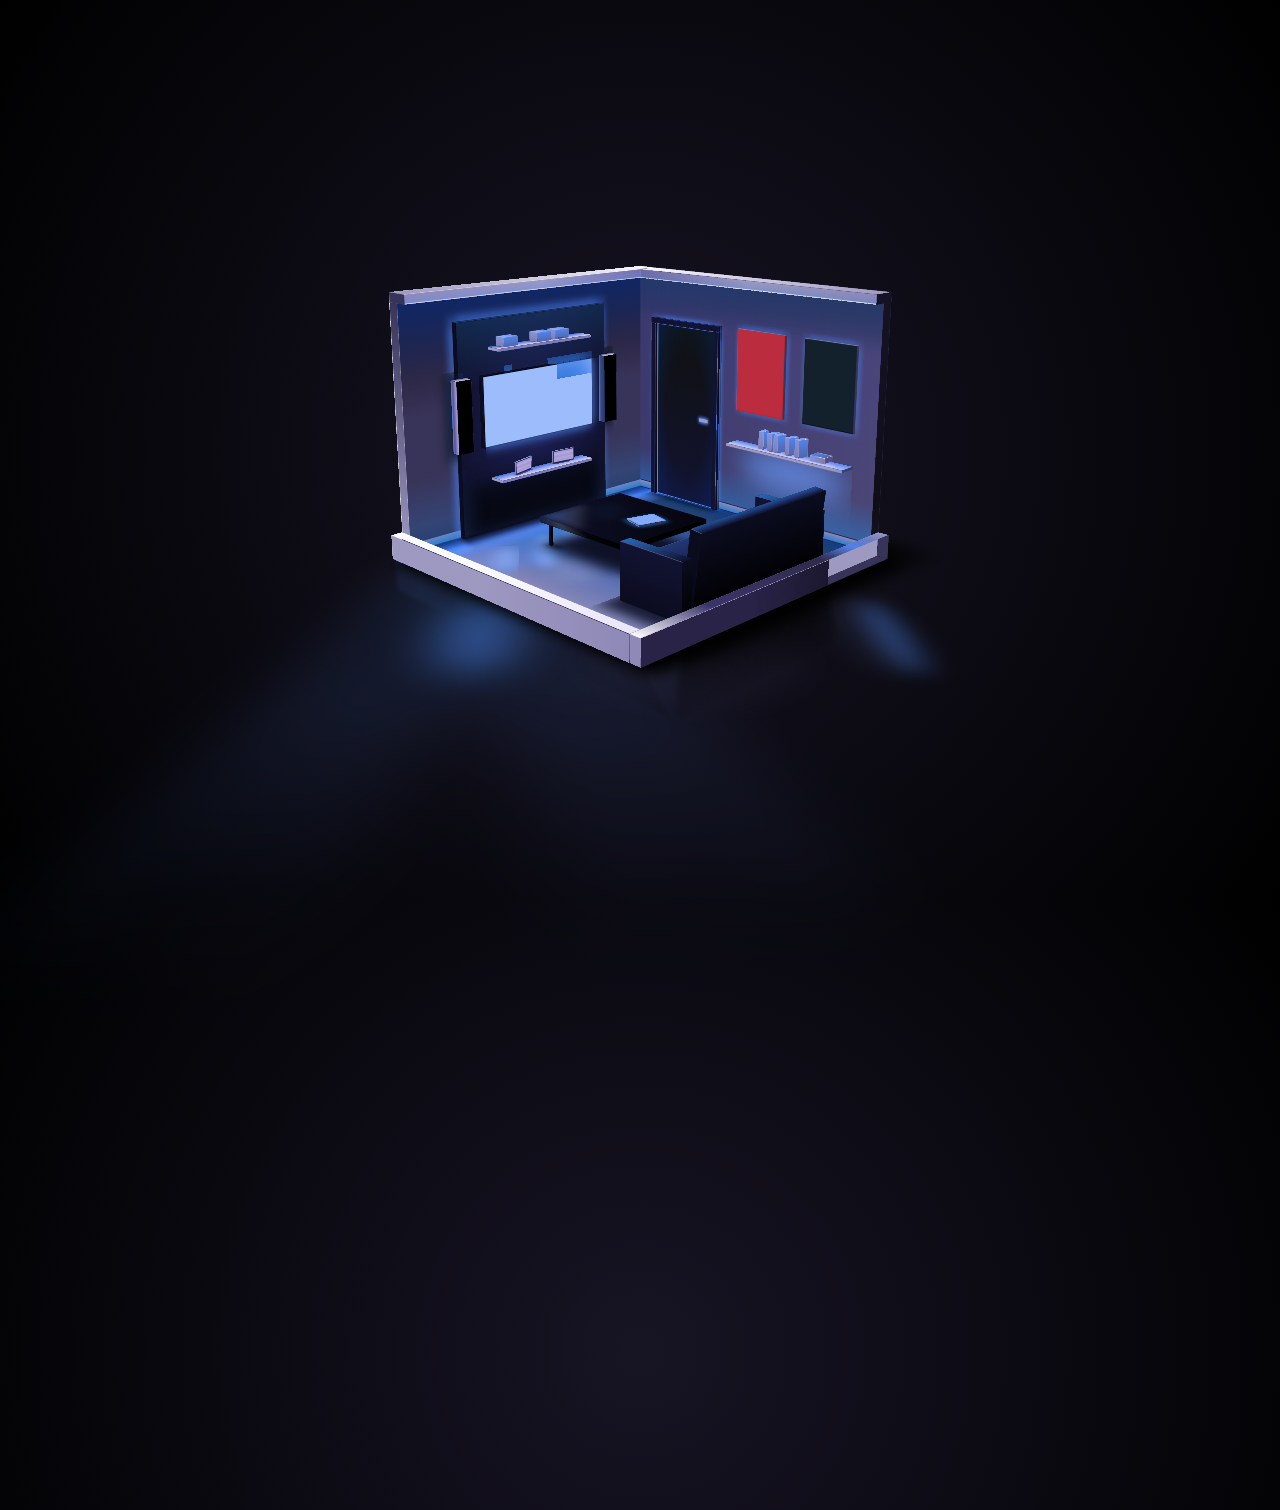
<file: 3d-roompure-css/index.html>
<!DOCTYPE html>
<html lang="en" >
<head>
  <meta charset="UTF-8">
  <title>3D Room - Pure CSS</title>
  <meta name="viewport" content="width=device-width, initial-scale=1">
  <link rel="stylesheet" href="./style.css">
</head>
<body>
<!-- partial:index.partial.html -->
<div class="house" id="h"> 
  <div class="h-lights">
    <div class="h-light"></div>
    <div class="h-light"></div>
    <div class="h-light"></div>
    <div class="h-light"></div>
    <div class="h-light"></div>
    <div class="h-light"></div>
  </div>
  <div class="h-shadow"></div>
  <div class="alt">
    <div class="alt__front face"> </div>
    <div class="alt__back face"> </div>
    <div class="alt__right face"> </div>
    <div class="alt__left face"> </div>
    <div class="alt__top face"> 
      <div class="light"></div>
      <div class="light"></div>
      <div class="light"></div>
      <div class="light"></div>
      <div class="light"></div>
      <div class="light"></div>
      <div class="light"></div>
      <div class="light"></div>
      <div class="light"></div>
    </div>
    <div class="alt__bottom face"> </div>
  </div>
  <div class="alb">
    <div class="alb__front face"> </div>
    <div class="alb__back face"> </div>
    <div class="alb__right face"> </div>
    <div class="alb__left face"> </div>
    <div class="alb__top face"> </div>
    <div class="alb__bottom face"> </div>
  </div>
  <div class="arb">
    <div class="arb__front face"> </div>
    <div class="arb__back face"> </div>
    <div class="arb__right face"> </div>
    <div class="arb__left face"> </div>
    <div class="arb__top face"> </div>
    <div class="arb__bottom face"> </div>
  </div>
  <div class="blt">
    <div class="blt__front face"> </div>
    <div class="blt__back face"> </div>
    <div class="blt__right face"> </div>
    <div class="blt__left face"> </div>
    <div class="blt__top face"> </div>
    <div class="blt__bottom face"> </div>
  </div>
  <div class="blt2">
    <div class="blt2__front face"> </div>
    <div class="blt2__back face"> </div>
    <div class="blt2__right face"> </div>
    <div class="blt2__left face"> </div>
    <div class="blt2__top face"> </div>
    <div class="blt2__bottom face"> </div>
  </div>
  <div class="blb">
    <div class="blb__front face"> </div>
    <div class="blb__back face"> </div>
    <div class="blb__right face"> </div>
    <div class="blb__left face"> </div>
    <div class="blb__top face"> </div>
    <div class="blb__bottom face"> </div>
  </div>
  <div class="blb2">
    <div class="blb2__front face"> </div>
    <div class="blb2__back face"> </div>
    <div class="blb2__right face"> </div>
    <div class="blb2__left face"> </div>
    <div class="blb2__top face"> </div>
    <div class="blb2__bottom face"> </div>
  </div>
  <div class="puerta-c">
    <div class="puerta">
      <div class="puerta__front face"> </div>
      <div class="puerta__back face"> </div>
      <div class="puerta__right face"> </div>
      <div class="puerta__left face"> </div>
      <div class="puerta__top face"> </div>
      <div class="puerta__bottom face"> </div>
    </div>
    <div class="puerta-l">
      <div class="puerta-l__front face"> </div>
      <div class="puerta-l__back face"> </div>
      <div class="puerta-l__right face"> </div>
      <div class="puerta-l__left face"> </div>
      <div class="puerta-l__top face"> </div>
      <div class="puerta-l__bottom face"> </div>
    </div>
    <div class="puerta-r">
      <div class="puerta-r__front face"> </div>
      <div class="puerta-r__back face"> </div>
      <div class="puerta-r__right face"> </div>
      <div class="puerta-r__left face"> </div>
      <div class="puerta-r__top face"> </div>
      <div class="puerta-r__bottom face"> </div>
    </div>
    <div class="puerta-t">
      <div class="puerta-t__front face"> </div>
      <div class="puerta-t__back face"> </div>
      <div class="puerta-t__right face"> </div>
      <div class="puerta-t__left face"> </div>
      <div class="puerta-t__top face"> </div>
      <div class="puerta-t__bottom face"> </div>
    </div>
  </div>
  <div class="cuadro-l">
    <div class="cuadro-l__front face"> </div>
    <div class="cuadro-l__back face"> </div>
    <div class="cuadro-l__right face"> </div>
    <div class="cuadro-l__left face"> </div>
    <div class="cuadro-l__top face"> </div>
    <div class="cuadro-l__bottom face"> </div>
  </div>
  <div class="cuadro-r">
    <div class="cuadro-r__front face"> </div>
    <div class="cuadro-r__back face"> </div>
    <div class="cuadro-r__right face"> </div>
    <div class="cuadro-r__left face"> </div>
    <div class="cuadro-r__top face"> </div>
    <div class="cuadro-r__bottom face"> </div>
  </div>
  <div class="librero">
    <div class="librero__front face"> </div>
    <div class="librero__back face"> </div>
    <div class="librero__right face"> </div>
    <div class="librero__left face"> </div>
    <div class="librero__top face"> </div>
    <div class="librero__bottom face">    </div>
  </div>
  <div class="libros"> 
    <div class="libro">
      <div class="libro__front face"> </div>
      <div class="libro__back face"> </div>
      <div class="libro__right face"> </div>
      <div class="libro__left face"> </div>
      <div class="libro__top face"> </div>
      <div class="libro__bottom face"> </div>
    </div>
    <div class="libro">
      <div class="libro__front face"> </div>
      <div class="libro__back face"> </div>
      <div class="libro__right face"> </div>
      <div class="libro__left face"> </div>
      <div class="libro__top face"> </div>
      <div class="libro__bottom face"> </div>
    </div>
    <div class="libro">
      <div class="libro__front face"> </div>
      <div class="libro__back face"> </div>
      <div class="libro__right face"> </div>
      <div class="libro__left face"> </div>
      <div class="libro__top face"> </div>
      <div class="libro__bottom face"> </div>
    </div>
    <div class="libro">
      <div class="libro__front face"> </div>
      <div class="libro__back face"> </div>
      <div class="libro__right face"> </div>
      <div class="libro__left face"> </div>
      <div class="libro__top face"> </div>
      <div class="libro__bottom face"> </div>
    </div>
    <div class="libro">
      <div class="libro__front face"> </div>
      <div class="libro__back face"> </div>
      <div class="libro__right face"> </div>
      <div class="libro__left face"> </div>
      <div class="libro__top face"> </div>
      <div class="libro__bottom face"> </div>
    </div>
    <div class="libro">
      <div class="libro__front face"> </div>
      <div class="libro__back face"> </div>
      <div class="libro__right face"> </div>
      <div class="libro__left face"> </div>
      <div class="libro__top face"> </div>
      <div class="libro__bottom face"> </div>
    </div>
  </div>
  <div class="fotos"> 
    <div class="foto">
      <div class="foto__front face"> </div>
      <div class="foto__back face"> </div>
      <div class="foto__right face"> </div>
      <div class="foto__left face"> </div>
      <div class="foto__top face"> </div>
      <div class="foto__bottom face"> </div>
    </div>
    <div class="foto">
      <div class="foto__front face"> </div>
      <div class="foto__back face"> </div>
      <div class="foto__right face"> </div>
      <div class="foto__left face"> </div>
      <div class="foto__top face"> </div>
      <div class="foto__bottom face"> </div>
    </div>
  </div>
  <div class="cajas"> 
    <div class="caja">
      <div class="caja__front face"> </div>
      <div class="caja__back face"> </div>
      <div class="caja__right face"> </div>
      <div class="caja__left face"> </div>
      <div class="caja__top face"> </div>
      <div class="caja__bottom face"> </div>
    </div>
    <div class="caja">
      <div class="caja__front face"> </div>
      <div class="caja__back face"> </div>
      <div class="caja__right face"> </div>
      <div class="caja__left face"> </div>
      <div class="caja__top face"> </div>
      <div class="caja__bottom face"> </div>
    </div>
    <div class="caja">
      <div class="caja__front face"> </div>
      <div class="caja__back face"> </div>
      <div class="caja__right face"> </div>
      <div class="caja__left face"> </div>
      <div class="caja__top face"> </div>
      <div class="caja__bottom face"> </div>
    </div>
  </div>
  <div class="tv">
    <div class="tv__front face"> </div>
    <div class="tv__back face"> </div>
    <div class="tv__right face"> </div>
    <div class="tv__left face"> </div>
    <div class="tv__top face"> </div>
    <div class="tv__bottom face"> </div>
  </div>
  <div class="repisa-t">
    <div class="repisa-t__front face"> </div>
    <div class="repisa-t__back face"> </div>
    <div class="repisa-t__right face"> </div>
    <div class="repisa-t__left face"> </div>
    <div class="repisa-t__top face"> </div>
    <div class="repisa-t__bottom face"> </div>
  </div>
  <div class="repisa-b">
    <div class="repisa-b__front face"> </div>
    <div class="repisa-b__back face"> </div>
    <div class="repisa-b__right face"> </div>
    <div class="repisa-b__left face"> </div>
    <div class="repisa-b__top face"> </div>
    <div class="repisa-b__bottom face"> </div>
  </div>
  <div class="bocina-l">
    <div class="bocina-l__front face"> </div>
    <div class="bocina-l__back face"> </div>
    <div class="bocina-l__right face"> </div>
    <div class="bocina-l__left face"> </div>
    <div class="bocina-l__top face"> </div>
    <div class="bocina-l__bottom face"> </div>
  </div>
  <div class="bocina-r">
    <div class="bocina-r__front face"> </div>
    <div class="bocina-r__back face"> </div>
    <div class="bocina-r__right face"> </div>
    <div class="bocina-r__left face"> </div>
    <div class="bocina-r__top face"> </div>
    <div class="bocina-r__bottom face"> </div>
  </div>
  <div class="muro">
    <div class="muro__front face"> </div>
    <div class="muro__back face"> </div>
    <div class="muro__right face"> </div>
    <div class="muro__left face"> </div>
    <div class="muro__top face"> </div>
    <div class="muro__bottom face"> </div>
  </div>
  <div class="sillon-c">
    <div class="sillon-b">
      <div class="sillon-b__front face"> </div>
      <div class="sillon-b__back face"> </div>
      <div class="sillon-b__right face"> </div>
      <div class="sillon-b__left face"> </div>
      <div class="sillon-b__top face"> </div>
      <div class="sillon-b__bottom face"> </div>
    </div>
    <div class="sillon-t">
      <div class="sillon-t__front face"> </div>
      <div class="sillon-t__back face"> </div>
      <div class="sillon-t__right face"> </div>
      <div class="sillon-t__left face"> </div>
      <div class="sillon-t__top face"> </div>
      <div class="sillon-t__bottom face"> </div>
    </div>
    <div class="sillon-l">
      <div class="sillon-l__front face"> </div>
      <div class="sillon-l__back face"> </div>
      <div class="sillon-l__right face"> </div>
      <div class="sillon-l__left face"> </div>
      <div class="sillon-l__top face"> </div>
      <div class="sillon-l__bottom face"> </div>
    </div>
    <div class="sillon-r">
      <div class="sillon-r__front face"> </div>
      <div class="sillon-r__back face"> </div>
      <div class="sillon-r__right face"> </div>
      <div class="sillon-r__left face"> </div>
      <div class="sillon-r__top face"> </div>
      <div class="sillon-r__bottom face"> </div>
    </div>
  </div>
  <div class="mesa-c">
    <div class="mesa">
      <div class="mesa__front face"> </div>
      <div class="mesa__back face"> </div>
      <div class="mesa__right face"> </div>
      <div class="mesa__left face"> </div>
      <div class="mesa__top face"> </div>
      <div class="mesa__bottom face"> </div>
    </div>
    <div class="mesa-p">
      <div class="mesa-p__front face"> </div>
      <div class="mesa-p__back face"> </div>
      <div class="mesa-p__right face"> </div>
      <div class="mesa-p__left face"> </div>
      <div class="mesa-p__top face"> </div>
      <div class="mesa-p__bottom face"> </div>
    </div>
    <div class="mesa-p">
      <div class="mesa-p__front face"> </div>
      <div class="mesa-p__back face"> </div>
      <div class="mesa-p__right face"> </div>
      <div class="mesa-p__left face"> </div>
      <div class="mesa-p__top face"> </div>
      <div class="mesa-p__bottom face"> </div>
    </div>
    <div class="mesa-p">
      <div class="mesa-p__front face"> </div>
      <div class="mesa-p__back face"> </div>
      <div class="mesa-p__right face"> </div>
      <div class="mesa-p__left face"> </div>
      <div class="mesa-p__top face"> </div>
      <div class="mesa-p__bottom face"> </div>
    </div>
    <div class="mesa-p">
      <div class="mesa-p__front face"> </div>
      <div class="mesa-p__back face"> </div>
      <div class="mesa-p__right face"> </div>
      <div class="mesa-p__left face"> </div>
      <div class="mesa-p__top face"> </div>
      <div class="mesa-p__bottom face"> </div>
    </div>
    <div class="mesa-shadow"></div>
  </div>
  <div class="tablet">
    <div class="tablet__front face"> </div>
    <div class="tablet__back face"> </div>
    <div class="tablet__right face"> </div>
    <div class="tablet__left face"> </div>
    <div class="tablet__top face"> </div>
    <div class="tablet__bottom face">    </div>
  </div>
</div>
<!-- partial -->
  <script  src="./script.js"></script>

</body>
</html>
</file>
<file: 3d-roompure-css/style.css>
*, *::after, *::before {
  margin: 0;
  padding: 0;
  box-sizing: border-box;
  user-select: none;
  transform-style: preserve-3d;
  -webkit-tap-highlight-color: transparent;
}

/* Generic */
body {
  display: flex;
  justify-content: center;
  align-items: center;
  width: 100%;
  height: 100vh;
  overflow: hidden;
  cursor: pointer;
  background-image: radial-gradient(circle, #171424, black);
}

.face {
  position: absolute;
}

/***************/
.house {
  position: absolute;
  width: 28vw;
  height: 28vw;
  transform: perspective(90vw) rotateX(75deg) rotateZ(45deg) translateZ(-9vw);
}

.h-shadow {
  position: absolute;
  top: 0;
  left: 0;
  width: 100%;
  height: 100%;
  box-shadow: 1.5vw -3vw 3vw black, 1.5vw 0.5vw 1.5vw black;
}

.h-lights {
  position: absolute;
  top: 50%;
  left: 50%;
  transform: translateX(-50%) translateY(-50%);
  width: 45vw;
  height: 45vw;
}

.h-light {
  position: absolute;
}
.h-light:nth-of-type(1) {
  bottom: 5vw;
  right: 0;
  width: 14vw;
  height: 14vw;
  border-radius: 50%;
  background-image: radial-gradient(#1b182a, transparent);
  filter: blur(1vw);
}
.h-light:nth-of-type(2) {
  bottom: 18vw;
  right: -1vw;
  width: 2vw;
  height: 12vw;
  border-radius: 50%;
  transform: rotateZ(-50deg);
  background-image: radial-gradient(rgba(81, 137, 251, 0.45) 50%, rgba(40, 125, 210, 0.45), transparent);
  box-shadow: -1vw -1vw 2vw 1vw rgba(131, 171, 252, 0.1);
  filter: blur(1vw);
}
.h-light:nth-of-type(3) {
  bottom: -2vw;
  right: 17vw;
  width: 5vw;
  height: 12vw;
  border-radius: 50%;
  transform: rotateZ(-50deg);
  background-image: radial-gradient(rgba(81, 137, 251, 0.5) 50%, rgba(40, 125, 210, 0.5), transparent);
  filter: blur(2vw);
}
.h-light:nth-of-type(3)::before, .h-light:nth-of-type(3)::after {
  content: "";
  position: absolute;
  width: 200%;
  top: -6vw;
  height: 400%;
  background-image: linear-gradient(to bottom, rgba(40, 125, 210, 0.1), rgba(81, 137, 251, 0.1), transparent);
  border-top-left-radius: 10vw;
  border-top-right-radius: 10vw;
  filter: blur(1.5vw);
}
.h-light:nth-of-type(3)::before {
  right: -50%;
  transform-origin: top right;
  transform: rotateZ(15deg);
  box-shadow: -2vw -2vw 0 rgba(81, 137, 251, 0.075);
}
.h-light:nth-of-type(3)::after {
  left: -50%;
  transform-origin: top left;
  transform: rotateZ(-15deg);
  box-shadow: 2vw -2vw 0 rgba(81, 137, 251, 0.075);
}
.h-light:nth-of-type(4) {
  bottom: 5vw;
  left: 8vw;
  width: 28vw;
  height: 4vw;
  transform-origin: top left;
  transform: skewX(58deg);
  background-image: linear-gradient(to right, rgba(81, 137, 251, 0.075) 10%, transparent 25%, transparent, rgba(0, 0, 0, 0.15));
  filter: blur(0.25vw);
}
.h-light:nth-of-type(6) {
  bottom: 14vw;
  right: 2vw;
  width: 8vw;
  height: 16vw;
  transform-origin: bottom left;
  transform: skewY(49deg);
  background-image: linear-gradient(to left, rgba(0, 0, 0, 0.1), rgba(0, 0, 0, 0.7));
  filter: blur(0.35vw);
}

/***************/
/***************/
.alt {
  position: absolute;
  left: 0;
  top: 0;
  width: 27vw;
  height: 27vw;
}
.alt__front {
  width: 27vw;
  height: 0.5vw;
  transform-origin: bottom left;
  transform: rotateX(-90deg) translateZ(26.5vw);
}
.alt__back {
  width: 27vw;
  height: 0.5vw;
  transform-origin: top left;
  transform: rotateX(-90deg) rotateY(180deg) translateX(-27vw) translateY(-0.5vw);
}
.alt__right {
  width: 27vw;
  height: 0.5vw;
  transform-origin: top left;
  transform: rotateY(90deg) rotateZ(-90deg) translateZ(27vw) translateX(-27vw) translateY(-0.5vw);
}
.alt__left {
  width: 27vw;
  height: 0.5vw;
  transform-origin: top left;
  transform: rotateY(-90deg) rotateZ(90deg) translateY(-0.5vw);
}
.alt__top {
  width: 27vw;
  height: 27vw;
  transform-origin: top left;
  transform: translateZ(0.5vw);
}
.alt__bottom {
  width: 27vw;
  height: 27vw;
  transform-origin: top left;
  transform: rotateY(180deg) translateX(-27vw);
}
.alt__front {
  background-color: #9E99C1;
}
.alt__back {
  background-color: #383358;
}
.alt__right {
  background-color: #383358;
}
.alt__left {
  background-color: #FBFAFE;
}
.alt__top {
  background-image: linear-gradient(to bottom, #0b0c1f, #383358, #9E99C1);
}
.alt__top .light:nth-of-type(1) {
  position: absolute;
  height: 100%;
  width: 100%;
  background-image: linear-gradient(to bottom, rgba(20, 61, 103, 0.75), rgba(81, 137, 251, 0.75), transparent);
}
.alt__top .light:nth-of-type(2) {
  position: absolute;
  left: 4vw;
  height: 100%;
  width: 6vw;
  background-image: linear-gradient(to bottom, transparent 20%, rgba(40, 125, 210, 0.75), rgba(81, 137, 251, 0.25) 80%);
  filter: blur(0.1vw);
}
.alt__top .light:nth-of-type(3) {
  position: absolute;
  bottom: 10vw;
  left: 5vw;
  width: 6vw;
  height: 3vw;
  border-radius: 50%;
  transform: rotateZ(42deg);
  background-image: radial-gradient(rgba(131, 171, 252, 0.75) 50%, rgba(32, 99, 167, 0.75));
  filter: blur(0.55vw);
}
.alt__top .light:nth-of-type(4) {
  position: absolute;
  bottom: 7vw;
  left: 4vw;
  width: 8.5vw;
  height: 2vw;
  border-radius: 50%;
  transform: rotateZ(40deg);
  background-image: radial-gradient(rgba(131, 171, 252, 0.75) 50%, rgba(32, 99, 167, 0.75));
  filter: blur(0.55vw);
}
.alt__top .light:nth-of-type(5) {
  position: absolute;
  bottom: 3.5vw;
  left: 4.5vw;
  width: 6vw;
  height: 2vw;
  border-radius: 50%;
  transform: rotateZ(40deg);
  background-image: radial-gradient(rgba(141, 178, 252, 0.75) 50%, rgba(32, 99, 167, 0.75));
  filter: blur(0.75vw);
}
.alt__top .light:nth-of-type(6) {
  position: absolute;
  bottom: 3vw;
  left: 0.5vw;
  width: 4vw;
  height: 2vw;
  border-radius: 50%;
  transform: rotateZ(40deg);
  background-image: radial-gradient(rgba(141, 178, 252, 0.75) 50%, rgba(32, 99, 167, 0.75));
  filter: blur(0.35vw);
}
.alt__top .light:nth-of-type(7) {
  position: absolute;
  bottom: 0;
  left: 0;
  width: 100%;
  height: 100%;
  background-image: linear-gradient(to right, black, #5189fb 10%, transparent 20%);
}
.alt__top .light:nth-of-type(7)::before {
  content: "";
  position: absolute;
  width: 20%;
  height: 100%;
  background-image: linear-gradient(to right, rgba(5, 70, 199, 0.6), transparent 60%);
}
.alt__top .light:nth-of-type(7)::after {
  content: "";
  position: absolute;
  width: 100%;
  height: 20%;
  background-image: linear-gradient(to bottom, rgba(6, 78, 224, 0.5), transparent 60%);
}
.alt__top .light:nth-of-type(8) {
  position: absolute;
  bottom: 5vw;
  left: 10vw;
  width: 6vw;
  height: 4vw;
  border-radius: 50%;
  transform: rotateZ(40deg);
  background-image: radial-gradient(rgba(255, 255, 255, 0.1) 50%, rgba(128, 121, 174, 0.1));
  filter: blur(0.8vw);
}
.alt__bottom {
  background-color: #383358;
}

.alb {
  position: absolute;
  left: 0;
  bottom: 0;
  width: 27vw;
  height: 1vw;
}
.alb__front {
  width: 27vw;
  height: 2vw;
  transform-origin: bottom left;
  transform: rotateX(-90deg) translateZ(-1vw);
}
.alb__back {
  width: 27vw;
  height: 2vw;
  transform-origin: top left;
  transform: rotateX(-90deg) rotateY(180deg) translateX(-27vw) translateY(-2vw);
}
.alb__right {
  width: 1vw;
  height: 2vw;
  transform-origin: top left;
  transform: rotateY(90deg) rotateZ(-90deg) translateZ(27vw) translateX(-1vw) translateY(-2vw);
}
.alb__left {
  width: 1vw;
  height: 2vw;
  transform-origin: top left;
  transform: rotateY(-90deg) rotateZ(90deg) translateY(-2vw);
}
.alb__top {
  width: 27vw;
  height: 1vw;
  transform-origin: top left;
  transform: translateZ(2vw);
}
.alb__bottom {
  width: 27vw;
  height: 1vw;
  transform-origin: top left;
  transform: rotateY(180deg) translateX(-27vw);
}
.alb__front {
  background-image: linear-gradient(to right, #9E99C1 40%, #8f89b7);
}
.alb__back {
  background-color: #383358;
}
.alb__right {
  background-color: #383358;
}
.alb__left {
  background-color: #FBFAFE;
}
.alb__top {
  background-image: linear-gradient(to right, #FBFAFE 40%, #eae5fa);
}
.alb__bottom {
  background-color: #383358;
}

.arb {
  position: absolute;
  right: 0;
  bottom: 0;
  width: 1vw;
  height: 28vw;
}
.arb__front {
  width: 1vw;
  height: 2vw;
  transform-origin: bottom left;
  transform: rotateX(-90deg) translateZ(26vw);
}
.arb__back {
  width: 1vw;
  height: 2vw;
  transform-origin: top left;
  transform: rotateX(-90deg) rotateY(180deg) translateX(-1vw) translateY(-2vw);
}
.arb__right {
  width: 28vw;
  height: 2vw;
  transform-origin: top left;
  transform: rotateY(90deg) rotateZ(-90deg) translateZ(1vw) translateX(-28vw) translateY(-2vw);
}
.arb__left {
  width: 28vw;
  height: 2vw;
  transform-origin: top left;
  transform: rotateY(-90deg) rotateZ(90deg) translateY(-2vw);
}
.arb__top {
  width: 1vw;
  height: 28vw;
  transform-origin: top left;
  transform: translateZ(2vw);
}
.arb__bottom {
  width: 1vw;
  height: 28vw;
  transform-origin: top left;
  transform: rotateY(180deg) translateX(-1vw);
}
.arb__front {
  background-color: #8f89b7;
}
.arb__back {
  background-color: #383358;
}
.arb__right {
  background-image: linear-gradient(to right, #282347 40%, #0f0e17);
}
.arb__left {
  background-color: #9E99C1;
}
.arb__top {
  background-image: linear-gradient(to top, #FBFAFE, #3b3469 25%, #2e2a48 75%, #9E99C1);
}
.arb__top::before {
  content: "";
  position: absolute;
  width: 100%;
  height: 30%;
  top: 0;
  background-image: linear-gradient(to bottom, transparent, rgba(81, 137, 251, 0.85), transparent);
}
.arb__bottom {
  background-color: #383358;
}

/***************/
/***************/
.blt {
  position: absolute;
  left: 0;
  top: 0;
  width: 1vw;
  height: 27vw;
  transform: translateZ(0.5vw);
}
.blt__front {
  width: 1vw;
  height: 20vw;
  transform-origin: bottom left;
  transform: rotateX(-90deg) translateZ(7vw);
}
.blt__back {
  width: 1vw;
  height: 20vw;
  transform-origin: top left;
  transform: rotateX(-90deg) rotateY(180deg) translateX(-1vw) translateY(-20vw);
}
.blt__right {
  width: 27vw;
  height: 20vw;
  transform-origin: top left;
  transform: rotateY(90deg) rotateZ(-90deg) translateZ(1vw) translateX(-27vw) translateY(-20vw);
}
.blt__left {
  width: 27vw;
  height: 20vw;
  transform-origin: top left;
  transform: rotateY(-90deg) rotateZ(90deg) translateY(-20vw);
}
.blt__top {
  width: 1vw;
  height: 27vw;
  transform-origin: top left;
  transform: translateZ(20vw);
}
.blt__bottom {
  width: 1vw;
  height: 27vw;
  transform-origin: top left;
  transform: rotateY(180deg) translateX(-1vw);
}
.blt__front {
  background-image: linear-gradient(to bottom, #383358, #9E99C1);
}
.blt__back {
  background-color: #383358;
}
.blt__right {
  background-image: linear-gradient(to bottom, #151225, #383358, #383358 90%, #242040);
}
.blt__right::before {
  content: "";
  position: absolute;
  bottom: 0;
  width: 100%;
  height: 0.75vw;
  background-image: linear-gradient(to bottom, #8f89b7, #287dd2);
  border-top: 0.1vw solid #282347;
  border-bottom: 0.1vw solid #282347;
}
.blt__right::after {
  content: "";
  position: absolute;
  width: 100%;
  height: 100%;
  background-image: linear-gradient(to bottom, rgba(6, 78, 224, 0.35), transparent 30%, transparent 70%, rgba(40, 125, 210, 0.35));
}
.blt__left {
  background-color: #FBFAFE;
}
.blt__bottom {
  background-color: #383358;
}

.blt2 {
  position: absolute;
  left: 0;
  top: 0;
  width: 2vw;
  height: 27vw;
  transform: translateZ(20.5vw);
}
.blt2__front {
  width: 2vw;
  height: 0.75vw;
  transform-origin: bottom left;
  transform: rotateX(-90deg) translateZ(26.25vw);
}
.blt2__back {
  width: 2vw;
  height: 0.75vw;
  transform-origin: top left;
  transform: rotateX(-90deg) rotateY(180deg) translateX(-2vw) translateY(-0.75vw);
}
.blt2__right {
  width: 27vw;
  height: 0.75vw;
  transform-origin: top left;
  transform: rotateY(90deg) rotateZ(-90deg) translateZ(2vw) translateX(-27vw) translateY(-0.75vw);
}
.blt2__left {
  width: 27vw;
  height: 0.75vw;
  transform-origin: top left;
  transform: rotateY(-90deg) rotateZ(90deg) translateY(-0.75vw);
}
.blt2__top {
  width: 2vw;
  height: 27vw;
  transform-origin: top left;
  transform: translateZ(0.75vw);
}
.blt2__bottom {
  width: 2vw;
  height: 27vw;
  transform-origin: top left;
  transform: rotateY(180deg) translateX(-2vw);
}
.blt2__front {
  background-color: #383358;
}
.blt2__back {
  background-color: #383358;
}
.blt2__right {
  background-image: linear-gradient(to right, #8f89b7, #9E99C1, #7169a4);
}
.blt2__right::before {
  content: "";
  position: absolute;
  width: 100%;
  height: 100%;
  bottom: 0;
  border-bottom: 0.1vw solid rgba(251, 250, 254, 0.75);
  background-image: linear-gradient(to top, rgba(81, 137, 251, 0.35), transparent);
}
.blt2__left {
  background-color: #FBFAFE;
}
.blt2__top {
  background-image: linear-gradient(to top, #9E99C1, #FBFAFE);
}
.blt2__bottom {
  background-color: #383358;
}

.blb {
  position: absolute;
  left: 1vw;
  top: 0;
  width: 26vw;
  height: 1vw;
  transform: translateZ(0.5vw);
}
.blb__front {
  width: 26vw;
  height: 20vw;
  transform-origin: bottom left;
  transform: rotateX(-90deg) translateZ(-19vw);
}
.blb__back {
  width: 26vw;
  height: 20vw;
  transform-origin: top left;
  transform: rotateX(-90deg) rotateY(180deg) translateX(-26vw) translateY(-20vw);
}
.blb__right {
  width: 1vw;
  height: 20vw;
  transform-origin: top left;
  transform: rotateY(90deg) rotateZ(-90deg) translateZ(26vw) translateX(-1vw) translateY(-20vw);
}
.blb__left {
  width: 1vw;
  height: 20vw;
  transform-origin: top left;
  transform: rotateY(-90deg) rotateZ(90deg) translateY(-20vw);
}
.blb__top {
  width: 26vw;
  height: 1vw;
  transform-origin: top left;
  transform: translateZ(20vw);
}
.blb__bottom {
  width: 26vw;
  height: 1vw;
  transform-origin: top left;
  transform: rotateY(180deg) translateX(-26vw);
}
.blb__front {
  background-image: linear-gradient(to bottom, #4b4572, #595388 20%, #4b4572);
}
.blb__front::before {
  content: "";
  position: absolute;
  width: 100%;
  height: 100%;
  background-image: linear-gradient(to bottom, rgba(40, 125, 210, 0.25), transparent 20%, transparent 80%, rgba(40, 125, 210, 0.5)), linear-gradient(to right, rgba(31, 33, 88, 0.35), transparent), linear-gradient(to bottom, rgba(31, 33, 88, 0.35), transparent), linear-gradient(to bottom, rgba(0, 0, 0, 0.5), transparent 20%, transparent 80%, rgba(40, 125, 210, 0.25));
}
.blb__front::after {
  content: "";
  position: absolute;
  bottom: 0;
  width: 100%;
  height: 0.75vw;
  background-image: linear-gradient(to bottom, #8f89b7, #287dd2);
  border-top: 0.1vw solid #282347;
  border-bottom: 0.1vw solid #282347;
}
.blb__back {
  background-color: #383358;
}
.blb__right {
  background-image: linear-gradient(to bottom, #151225, #0f0e17 80%, #151225);
}
.blb__bottom {
  background-color: #383358;
}

.blb2 {
  position: absolute;
  left: 2vw;
  top: 0;
  width: 25vw;
  height: 1vw;
  transform: translateZ(20.5vw);
}
.blb2__front {
  width: 25vw;
  height: 0.75vw;
  transform-origin: bottom left;
  transform: rotateX(-90deg) translateZ(1.25vw);
}
.blb2__back {
  width: 25vw;
  height: 0.75vw;
  transform-origin: top left;
  transform: rotateX(-90deg) rotateY(180deg) translateX(-25vw) translateY(-0.75vw);
}
.blb2__right {
  width: 2vw;
  height: 0.75vw;
  transform-origin: top left;
  transform: rotateY(90deg) rotateZ(-90deg) translateZ(25vw) translateX(-2vw) translateY(-0.75vw);
}
.blb2__left {
  width: 2vw;
  height: 0.75vw;
  transform-origin: top left;
  transform: rotateY(-90deg) rotateZ(90deg) translateY(-0.75vw);
}
.blb2__top {
  width: 25vw;
  height: 2vw;
  transform-origin: top left;
  transform: translateZ(0.75vw);
}
.blb2__bottom {
  width: 25vw;
  height: 2vw;
  transform-origin: top left;
  transform: rotateY(180deg) translateX(-25vw);
}
.blb2__front {
  background-image: linear-gradient(to right, #7169a4, #9E99C1, #8f89b7);
}
.blb2__front::before {
  content: "";
  position: absolute;
  width: 100%;
  height: 100%;
  bottom: 0;
  border-bottom: 0.1vw solid rgba(251, 250, 254, 0.75);
  background-image: linear-gradient(to top, rgba(40, 125, 210, 0.25), transparent);
}
.blb2__back {
  background-color: #383358;
}
.blb2__right {
  background-color: #151225;
}
.blb2__left {
  background-color: #9E99C1;
}
.blb2__top {
  background-image: linear-gradient(to left, #9E99C1, #FBFAFE);
}
.blb2__bottom {
  background-color: #383358;
}

/***************/
/***************/
.bocina-l,
.bocina-r {
  position: absolute;
  left: 1.5vw;
  bottom: 5.25vw;
  width: 0.75vw;
  height: 1.5vw;
  transform: translateZ(8vw);
}
.bocina-l__front,
.bocina-r__front {
  width: 0.75vw;
  height: 6vw;
  transform-origin: bottom left;
  transform: rotateX(-90deg) translateZ(-4.5vw);
}
.bocina-l__back,
.bocina-r__back {
  width: 0.75vw;
  height: 6vw;
  transform-origin: top left;
  transform: rotateX(-90deg) rotateY(180deg) translateX(-0.75vw) translateY(-6vw);
}
.bocina-l__right,
.bocina-r__right {
  width: 1.5vw;
  height: 6vw;
  transform-origin: top left;
  transform: rotateY(90deg) rotateZ(-90deg) translateZ(0.75vw) translateX(-1.5vw) translateY(-6vw);
}
.bocina-l__left,
.bocina-r__left {
  width: 1.5vw;
  height: 6vw;
  transform-origin: top left;
  transform: rotateY(-90deg) rotateZ(90deg) translateY(-6vw);
}
.bocina-l__top,
.bocina-r__top {
  width: 0.75vw;
  height: 1.5vw;
  transform-origin: top left;
  transform: translateZ(6vw);
}
.bocina-l__bottom,
.bocina-r__bottom {
  width: 0.75vw;
  height: 1.5vw;
  transform-origin: top left;
  transform: rotateY(180deg) translateX(-0.75vw);
}
.bocina-l__right,
.bocina-r__right {
  background-image: radial-gradient(black, black);
}
.bocina-l__top,
.bocina-r__top {
  background-image: linear-gradient(to left, #d9d0f6, #9E99C1, #7169a4);
}
.bocina-l__bottom,
.bocina-r__bottom {
  background-color: #383358;
}

.bocina-l__front {
  background-image: linear-gradient(to right, #5189fb, #595388 30%, #b7a5ed);
}
.bocina-l__back {
  background-image: linear-gradient(to right, #383358, #232038);
}
.bocina-l__back::before {
  content: "";
  position: absolute;
  width: 100%;
  height: 100%;
  background-image: linear-gradient(to right, rgba(81, 137, 251, 0.35) 65%, rgba(81, 137, 251, 0.95));
}
.bocina-l__left {
  background-color: #282347;
}
.bocina-l__left::before {
  content: "";
  position: absolute;
  top: -10%;
  left: 20%;
  width: 120%;
  height: 120%;
  background-image: linear-gradient(to left, rgba(7, 23, 39, 0.75), rgba(0, 0, 0, 0.75));
  filter: blur(0.5vw);
}

.bocina-r {
  top: 5.25vw;
}
.bocina-r__front {
  background-image: linear-gradient(to right, #383358, #0f0e17);
}
.bocina-r__front::before {
  content: "";
  position: absolute;
  width: 100%;
  height: 100%;
  background-image: linear-gradient(to left, rgba(81, 137, 251, 0.35) 65%, rgba(81, 137, 251, 0.95));
}
.bocina-r__back {
  background-image: linear-gradient(to right, #595388, #b7a5ed);
}
.bocina-r__left {
  background-color: #282347;
}
.bocina-r__left::before {
  content: "";
  position: absolute;
  top: -10%;
  left: -20%;
  width: 120%;
  height: 120%;
  background-image: linear-gradient(to right, rgba(7, 23, 39, 0.75), rgba(0, 0, 0, 0.75));
  filter: blur(0.5vw);
}

.repisa-t,
.repisa-b {
  position: absolute;
  left: 1.5vw;
  top: 9vw;
  width: 1.5vw;
  height: 10vw;
  transform: translateZ(16vw);
}
.repisa-t__front,
.repisa-b__front {
  width: 1.5vw;
  height: 0.25vw;
  transform-origin: bottom left;
  transform: rotateX(-90deg) translateZ(9.75vw);
}
.repisa-t__back,
.repisa-b__back {
  width: 1.5vw;
  height: 0.25vw;
  transform-origin: top left;
  transform: rotateX(-90deg) rotateY(180deg) translateX(-1.5vw) translateY(-0.25vw);
}
.repisa-t__right,
.repisa-b__right {
  width: 10vw;
  height: 0.25vw;
  transform-origin: top left;
  transform: rotateY(90deg) rotateZ(-90deg) translateZ(1.5vw) translateX(-10vw) translateY(-0.25vw);
}
.repisa-t__left,
.repisa-b__left {
  width: 10vw;
  height: 0.25vw;
  transform-origin: top left;
  transform: rotateY(-90deg) rotateZ(90deg) translateY(-0.25vw);
}
.repisa-t__top,
.repisa-b__top {
  width: 1.5vw;
  height: 10vw;
  transform-origin: top left;
  transform: translateZ(0.25vw);
}
.repisa-t__bottom,
.repisa-b__bottom {
  width: 1.5vw;
  height: 10vw;
  transform-origin: top left;
  transform: rotateY(180deg) translateX(-1.5vw);
}
.repisa-t__front,
.repisa-b__front {
  background-color: #9E99C1;
}
.repisa-t__back,
.repisa-b__back {
  background-color: #FBFAFE;
}
.repisa-t__right,
.repisa-b__right {
  background-color: #8079ae;
}
.repisa-t__left,
.repisa-b__left {
  background-color: #FBFAFE;
}
.repisa-t__top,
.repisa-b__top {
  background-color: #d9d0f6;
}
.repisa-t__top::before,
.repisa-b__top::before {
  content: "";
  position: absolute;
  width: 100%;
  height: 100%;
  background-image: linear-gradient(to right, rgba(6, 78, 224, 0.75), transparent);
}
.repisa-t__bottom,
.repisa-b__bottom {
  background-color: #383358;
}
.repisa-t__bottom::before,
.repisa-b__bottom::before {
  content: "";
  position: absolute;
  width: 100%;
  height: 100%;
  background-image: linear-gradient(to right, rgba(6, 78, 224, 0.75), transparent);
}

.repisa-b {
  transform: translateZ(5vw);
}

.tv {
  position: absolute;
  left: 1.51vw;
  top: 8vw;
  width: 0.5vw;
  height: 12vw;
  transform: translateZ(8vw);
}
.tv__front {
  width: 0.5vw;
  height: 6vw;
  transform-origin: bottom left;
  transform: rotateX(-90deg) translateZ(6vw);
}
.tv__back {
  width: 0.5vw;
  height: 6vw;
  transform-origin: top left;
  transform: rotateX(-90deg) rotateY(180deg) translateX(-0.5vw) translateY(-6vw);
}
.tv__right {
  width: 12vw;
  height: 6vw;
  transform-origin: top left;
  transform: rotateY(90deg) rotateZ(-90deg) translateZ(0.5vw) translateX(-12vw) translateY(-6vw);
}
.tv__left {
  width: 12vw;
  height: 6vw;
  transform-origin: top left;
  transform: rotateY(-90deg) rotateZ(90deg) translateY(-6vw);
}
.tv__top {
  width: 0.5vw;
  height: 12vw;
  transform-origin: top left;
  transform: translateZ(6vw);
}
.tv__bottom {
  width: 0.5vw;
  height: 12vw;
  transform-origin: top left;
  transform: rotateY(180deg) translateX(-0.5vw);
}
.tv__front {
  background-color: #0b0c1f;
}
.tv__back {
  background-color: #0b0c1f;
}
.tv__right {
  background-color: #9cbcfc;
  border: 0.125vw solid black;
  animation: pantalla-tv 0.25s infinite alternate;
}
.tv__right::before {
  content: "";
  position: absolute;
  width: 100%;
  height: 100%;
  box-shadow: 0.125vw 0.125vw 1vw rgba(81, 137, 251, 0.5), -0.125vw 0.125vw 1vw rgba(81, 137, 251, 0.5), 0.125vw -0.125vw 1vw rgba(81, 137, 251, 0.5), -0.125vw -0.125vw 1vw rgba(81, 137, 251, 0.5);
  background-image: url("https://rawcdn.githack.com/ricardoolivaalonso/Codepen/43200238c3177b02a97423fa6cc23f8bfcc5c105/Room/gif.gif");
  background-size: cover;
  background-repeat: no-repeat;
  background-position: bottom;
  opacity: 0.8;
}
.tv__left {
  display: flex;
  justify-content: center;
  align-items: center;
  background-color: #0b0c1f;
}
.tv__left::before {
  content: "";
  position: absolute;
  width: 13vw;
  height: 7vw;
  background-image: radial-gradient(rgba(36, 112, 188, 0.95), rgba(56, 121, 250, 0.95));
  filter: blur(1.25vw);
  animation: luz-tv 0.25s infinite alternate;
}
.tv__top {
  background-color: #0b0c1f;
}
.tv__bottom {
  background-color: #0b0c1f;
}

.librero {
  position: absolute;
  left: 13vw;
  top: 1vw;
  width: 12vw;
  height: 0.5vw;
  transform: translateZ(7vw);
}
.librero__front {
  width: 12vw;
  height: 0.25vw;
  transform-origin: bottom left;
  transform: rotateX(-90deg) translateZ(1.25vw);
}
.librero__back {
  width: 12vw;
  height: 0.25vw;
  transform-origin: top left;
  transform: rotateX(-90deg) rotateY(180deg) translateX(-12vw) translateY(-0.25vw);
}
.librero__right {
  width: 1.5vw;
  height: 0.25vw;
  transform-origin: top left;
  transform: rotateY(90deg) rotateZ(-90deg) translateZ(12vw) translateX(-1.5vw) translateY(-0.25vw);
}
.librero__left {
  width: 1.5vw;
  height: 0.25vw;
  transform-origin: top left;
  transform: rotateY(-90deg) rotateZ(90deg) translateY(-0.25vw);
}
.librero__top {
  width: 12vw;
  height: 1.5vw;
  transform-origin: top left;
  transform: translateZ(0.25vw);
}
.librero__bottom {
  width: 12vw;
  height: 1.5vw;
  transform-origin: top left;
  transform: rotateY(180deg) translateX(-12vw);
}
.librero__front {
  background-color: #9E99C1;
}
.librero__back {
  background-color: #383358;
}
.librero__back::before {
  content: "";
  position: absolute;
  width: 100%;
  height: 4vw;
  border-radius: 50%;
  background-image: radial-gradient(rgba(106, 154, 251, 0.7) 50%, rgba(32, 99, 167, 0.6), transparent);
  filter: blur(1.25vw);
}
.librero__right {
  background-color: #383358;
}
.librero__left {
  background-color: #9E99C1;
}
.librero__top {
  background-color: #d9d0f6;
}
.librero__top::before {
  content: "";
  position: absolute;
  width: 100%;
  height: 100%;
  background-image: linear-gradient(to bottom, rgba(31, 104, 249, 0.75), transparent);
}
.librero__bottom {
  background-color: #383358;
}
.librero__bottom::before {
  content: "";
  position: absolute;
  width: 100%;
  height: 100%;
  background-image: linear-gradient(to bottom, rgba(31, 104, 249, 0.75), transparent);
}

.libros {
  position: absolute;
}

.libro {
  position: absolute;
  top: 1vw;
  width: 0.5vw;
  height: 1vw;
  transform: translateZ(7.25vw);
}
.libro__front {
  width: 0.5vw;
  height: 1.5vw;
  transform-origin: bottom left;
  transform: rotateX(-90deg) translateZ(-0.5vw);
}
.libro__back {
  width: 0.5vw;
  height: 1.5vw;
  transform-origin: top left;
  transform: rotateX(-90deg) rotateY(180deg) translateX(-0.5vw) translateY(-1.5vw);
}
.libro__right {
  width: 1vw;
  height: 1.5vw;
  transform-origin: top left;
  transform: rotateY(90deg) rotateZ(-90deg) translateZ(0.5vw) translateX(-1vw) translateY(-1.5vw);
}
.libro__left {
  width: 1vw;
  height: 1.5vw;
  transform-origin: top left;
  transform: rotateY(-90deg) rotateZ(90deg) translateY(-1.5vw);
}
.libro__top {
  width: 0.5vw;
  height: 1vw;
  transform-origin: top left;
  transform: translateZ(1.5vw);
}
.libro__bottom {
  width: 0.5vw;
  height: 1vw;
  transform-origin: top left;
  transform: rotateY(180deg) translateX(-0.5vw);
}
.libro__front {
  background-image: linear-gradient(to bottom, #9E99C1, #8079ae);
}
.libro__front::before {
  content: "";
  position: absolute;
  width: 100%;
  height: 100%;
  background-image: linear-gradient(to bottom, rgba(81, 137, 251, 0.4), transparent);
}
.libro__back {
  background-color: #FBFAFE;
}
.libro__right {
  background-color: #645c98;
}
.libro__right::before {
  content: "";
  position: absolute;
  width: 100%;
  height: 100%;
  background-image: linear-gradient(to bottom, rgba(81, 137, 251, 0.85), rgba(40, 125, 210, 0.35));
}
.libro__left {
  background-color: #9E99C1;
}
.libro__top {
  background-color: #d9d0f6;
}
.libro__top::before {
  content: "";
  position: absolute;
  width: 100%;
  height: 100%;
  background-image: linear-gradient(to bottom, rgba(81, 137, 251, 0.85), rgba(40, 125, 210, 0.35));
}
.libro__bottom {
  background-color: #554d85;
}
.libro:nth-of-type(1) {
  left: 16vw;
  transform-origin: left;
  transform: translateZ(7.25vw) rotateZ(-10deg);
}
.libro:nth-of-type(2) {
  left: 17vw;
  transform: translateZ(7.25vw) rotateZ(2deg);
}
.libro:nth-of-type(3) {
  left: 17.75vw;
  transform: translateZ(7.25vw) rotateZ(5deg);
}
.libro:nth-of-type(4) {
  left: 19vw;
  transform-origin: left;
  transform: translateZ(7.25vw) rotateZ(10deg);
}
.libro:nth-of-type(5) {
  left: 20vw;
  transform-origin: left;
  transform: translateZ(7.25vw) rotateZ(10deg);
}
.libro:nth-of-type(6) {
  left: 23vw;
  transform-origin: left;
  transform: translateZ(7.25vw) rotateY(-90deg);
}

.fotos {
  position: absolute;
}

.foto {
  position: absolute;
  width: 0.125vw;
  height: 2vw;
  left: 2vw;
  top: 11vw;
  transform: translateZ(5.26vw);
}
.foto__front {
  width: 0.125vw;
  height: 1.125vw;
  transform-origin: bottom left;
  transform: rotateX(-90deg) translateZ(1.125vw);
}
.foto__back {
  width: 0.125vw;
  height: 1.125vw;
  transform-origin: top left;
  transform: rotateX(-90deg) rotateY(180deg) translateX(-0.125vw) translateY(-1.125vw);
}
.foto__right {
  width: 2.25vw;
  height: 1.125vw;
  transform-origin: top left;
  transform: rotateY(90deg) rotateZ(-90deg) translateZ(0.125vw) translateX(-2.25vw) translateY(-1.125vw);
}
.foto__left {
  width: 2.25vw;
  height: 1.125vw;
  transform-origin: top left;
  transform: rotateY(-90deg) rotateZ(90deg) translateY(-1.125vw);
}
.foto__top {
  width: 0.125vw;
  height: 2.25vw;
  transform-origin: top left;
  transform: translateZ(1.125vw);
}
.foto__bottom {
  width: 0.125vw;
  height: 2.25vw;
  transform-origin: top left;
  transform: rotateY(180deg) translateX(-0.125vw);
}
.foto__front {
  background-image: linear-gradient(to bottom, #9E99C1, #8079ae);
}
.foto__front::before {
  content: "";
  position: absolute;
  width: 100%;
  height: 100%;
  background-image: linear-gradient(to bottom, rgba(81, 137, 251, 0.4), transparent);
}
.foto__back {
  background-color: #FBFAFE;
}
.foto__right {
  display: flex;
  justify-content: center;
  align-items: center;
  background-color: #8f89b7;
  border: 0.15vw solid #1f2158;
}
.foto__right::before {
  content: "";
  position: absolute;
  width: 100%;
  height: 100%;
  background-image: repeating-linear-gradient(to bottom, #9E99C1 0.1vw, #b7a5ed 0.2vw);
}
.foto__left {
  background-color: #9E99C1;
}
.foto__top {
  background-color: #d9d0f6;
}
.foto__top::before {
  content: "";
  position: absolute;
  width: 100%;
  height: 100%;
  background-image: linear-gradient(to bottom, rgba(81, 137, 251, 0.85), rgba(40, 125, 210, 0.35));
}
.foto__bottom {
  background-color: #595388;
}
.foto__bottom::before {
  content: "";
  position: absolute;
  right: -100%;
  width: 400%;
  height: 100%;
  background-color: rgba(11, 12, 31, 0.75);
  filter: blur(0.15vw);
}
.foto:nth-of-type(1) {
  top: 10.5vw;
  transform: translateZ(5.26vw) rotateZ(5deg);
}
.foto:nth-of-type(2) {
  top: 15vw;
  transform: translateZ(5.26vw) rotateZ(-15deg);
}

.cajas {
  position: absolute;
}

.caja {
  position: absolute;
  width: 1vw;
  height: 1.5vw;
  left: 2vw;
  transform: translateZ(16.35vw);
}
.caja__front {
  width: 1vw;
  height: 0.75vw;
  transform-origin: bottom left;
  transform: rotateX(-90deg) translateZ(0.75vw);
}
.caja__back {
  width: 1vw;
  height: 0.75vw;
  transform-origin: top left;
  transform: rotateX(-90deg) rotateY(180deg) translateX(-1vw) translateY(-0.75vw);
}
.caja__right {
  width: 1.5vw;
  height: 0.75vw;
  transform-origin: top left;
  transform: rotateY(90deg) rotateZ(-90deg) translateZ(1vw) translateX(-1.5vw) translateY(-0.75vw);
}
.caja__left {
  width: 1.5vw;
  height: 0.75vw;
  transform-origin: top left;
  transform: rotateY(-90deg) rotateZ(90deg) translateY(-0.75vw);
}
.caja__top {
  width: 1vw;
  height: 1.5vw;
  transform-origin: top left;
  transform: translateZ(0.75vw);
}
.caja__bottom {
  width: 1vw;
  height: 1.5vw;
  transform-origin: top left;
  transform: rotateY(180deg) translateX(-1vw);
}
.caja__front {
  background-image: linear-gradient(to bottom, #9E99C1, #8079ae);
}
.caja__front::before {
  content: "";
  position: absolute;
  width: 100%;
  height: 100%;
  background-image: linear-gradient(to bottom, rgba(81, 137, 251, 0.4), transparent);
}
.caja__back {
  background-color: #9E99C1;
}
.caja__right {
  background-color: #645c98;
}
.caja__right::before {
  content: "";
  position: absolute;
  width: 100%;
  height: 100%;
  background-image: linear-gradient(to bottom, rgba(81, 137, 251, 0.85), rgba(40, 125, 210, 0.35));
}
.caja__left {
  background-color: #9E99C1;
}
.caja__top {
  background-color: #d9d0f6;
}
.caja__top::before {
  content: "";
  position: absolute;
  width: 100%;
  height: 100%;
  background-image: linear-gradient(to bottom, rgba(81, 137, 251, 0.85), rgba(40, 125, 210, 0.35));
}
.caja__bottom {
  background-color: #595388;
}
.caja__bottom::before {
  content: "";
  position: absolute;
  right: -50%;
  width: 150%;
  height: 120%;
  background-color: rgba(31, 33, 88, 0.5);
  filter: blur(0.15vw);
}
.caja:nth-of-type(1) {
  top: 11.6vw;
}
.caja:nth-of-type(2) {
  top: 13.5vw;
}
.caja:nth-of-type(3) {
  top: 17vw;
}

.cuadro-l,
.cuadro-r {
  position: absolute;
  left: 13vw;
  top: 1vw;
  width: 5vw;
  height: 0.5vw;
  transform: translateZ(10vw);
}
.cuadro-l__front,
.cuadro-r__front {
  width: 5vw;
  height: 7vw;
  transform-origin: bottom left;
  transform: rotateX(-90deg) translateZ(-6.75vw);
}
.cuadro-l__back,
.cuadro-r__back {
  width: 5vw;
  height: 7vw;
  transform-origin: top left;
  transform: rotateX(-90deg) rotateY(180deg) translateX(-5vw) translateY(-7vw);
}
.cuadro-l__right,
.cuadro-r__right {
  width: 0.25vw;
  height: 7vw;
  transform-origin: top left;
  transform: rotateY(90deg) rotateZ(-90deg) translateZ(5vw) translateX(-0.25vw) translateY(-7vw);
}
.cuadro-l__left,
.cuadro-r__left {
  width: 0.25vw;
  height: 7vw;
  transform-origin: top left;
  transform: rotateY(-90deg) rotateZ(90deg) translateY(-7vw);
}
.cuadro-l__top,
.cuadro-r__top {
  width: 5vw;
  height: 0.25vw;
  transform-origin: top left;
  transform: translateZ(7vw);
}
.cuadro-l__bottom,
.cuadro-r__bottom {
  width: 5vw;
  height: 0.25vw;
  transform-origin: top left;
  transform: rotateY(180deg) translateX(-5vw);
}
.cuadro-l__front,
.cuadro-r__front {
  background-repeat: no-repeat;
  background-size: contain;
  background-position: center;
}
.cuadro-l__back,
.cuadro-r__back {
  background-color: #383358;
  box-shadow: 0.35vw 0.35vw 0.35vw rgba(81, 137, 251, 0.2), -0.35vw 0.35vw 0.35vw rgba(81, 137, 251, 0.2), -0.35vw -0.35vw 0.35vw rgba(81, 137, 251, 0.2), 0.35vw -0.35vw 0.35vw rgba(81, 137, 251, 0.2);
}
.cuadro-l__right,
.cuadro-r__right {
  background-color: #383358;
}
.cuadro-l__left,
.cuadro-r__left {
  background-color: #9E99C1;
}
.cuadro-l__top,
.cuadro-r__top {
  background-color: #9E99C1;
}
.cuadro-l__bottom,
.cuadro-r__bottom {
  background-color: #383358;
}

.cuadro-l__front {
  background-image: url("https://rawcdn.githack.com/ricardoolivaalonso/Codepen/43200238c3177b02a97423fa6cc23f8bfcc5c105/Room/cuadro-1.jpg");
  background-color: #D51E24;
  border: 1vw solid #D51E24;
}
.cuadro-l__front::before {
  content: "";
  position: absolute;
  top: -1vw;
  left: -1vw;
  width: 5vw;
  height: 7vw;
  background-origin: padding-box;
  background-image: linear-gradient(to bottom, rgba(40, 125, 210, 0.15), rgba(40, 125, 210, 0.15));
}

.cuadro-r {
  left: 20vw;
}
.cuadro-r__front {
  background-image: url("https://rawcdn.githack.com/ricardoolivaalonso/Codepen/43200238c3177b02a97423fa6cc23f8bfcc5c105/Room/cuadro-2.jpg");
  background-color: #0F1110;
  border: 0.5vw solid #0F1110;
}
.cuadro-r__front::before {
  content: "";
  position: absolute;
  top: -0.5vw;
  left: -0.5vw;
  width: 5vw;
  height: 7vw;
  background-origin: padding-box;
  background-image: linear-gradient(to bottom, rgba(40, 125, 210, 0.15), rgba(40, 125, 210, 0.15));
}

.puerta-c {
  position: absolute;
  left: 3vw;
  top: 1vw;
  width: 8vw;
  height: 0.5vw;
  transform: translateZ(0.5vw);
}
.puerta-c::before {
  content: "";
  position: absolute;
  width: 100%;
  height: 200%;
  background-color: rgba(0, 0, 0, 0.65);
  filter: blur(0.5vw);
}

.puerta {
  position: absolute;
  left: 0.5vw;
  top: 0;
  width: 7vw;
  height: 0.5vw;
}
.puerta__front {
  width: 7vw;
  height: 16vw;
  transform-origin: bottom left;
  transform: rotateX(-90deg) translateZ(-15.75vw);
}
.puerta__back {
  width: 7vw;
  height: 16vw;
  transform-origin: top left;
  transform: rotateX(-90deg) rotateY(180deg) translateX(-7vw) translateY(-16vw);
}
.puerta__right {
  width: 0.25vw;
  height: 16vw;
  transform-origin: top left;
  transform: rotateY(90deg) rotateZ(-90deg) translateZ(7vw) translateX(-0.25vw) translateY(-16vw);
}
.puerta__left {
  width: 0.25vw;
  height: 16vw;
  transform-origin: top left;
  transform: rotateY(-90deg) rotateZ(90deg) translateY(-16vw);
}
.puerta__top {
  width: 7vw;
  height: 0.25vw;
  transform-origin: top left;
  transform: translateZ(16vw);
}
.puerta__bottom {
  width: 7vw;
  height: 0.25vw;
  transform-origin: top left;
  transform: rotateY(180deg) translateX(-7vw);
}
.puerta__front {
  background-image: linear-gradient(to bottom, #0F1110, #121332);
  border: 0.125vw solid #5189fb;
}
.puerta__front::before {
  content: "";
  position: absolute;
  width: 100%;
  height: 100%;
  background-image: radial-gradient(transparent 50%, rgba(4, 61, 174, 0.25));
  box-shadow: 0.65vw 0.65vw 0.5vw rgba(81, 137, 251, 0.6), -0.65vw 0.65vw 0.5vw rgba(81, 137, 251, 0.6), -0.65vw -0.65vw 0.5vw rgba(81, 137, 251, 0.6), 0.65vw -0.65vw 0.5vw rgba(81, 137, 251, 0.6);
}
.puerta__front::after {
  content: "";
  position: absolute;
  top: 50%;
  right: 0.75vw;
  width: 1vw;
  height: 0.25vw;
  background-color: #9E99C1;
  box-shadow: 0.125vw 0.125vw 0.25vw rgba(81, 137, 251, 0.6), -0.125vw 0.125vw 0.25vw rgba(81, 137, 251, 0.6), -0.125vw -0.125vw 0.25vw rgba(81, 137, 251, 0.6), 0.125vw -0.125vw 0.25vw rgba(81, 137, 251, 0.6);
}

.puerta-l,
.puerta-r {
  position: absolute;
  left: 0;
  top: 0;
  width: 0.5vw;
  height: 0.5vw;
}
.puerta-l__front,
.puerta-r__front {
  width: 0.5vw;
  height: 16vw;
  transform-origin: bottom left;
  transform: rotateX(-90deg) translateZ(-15.5vw);
}
.puerta-l__back,
.puerta-r__back {
  width: 0.5vw;
  height: 16vw;
  transform-origin: top left;
  transform: rotateX(-90deg) rotateY(180deg) translateX(-0.5vw) translateY(-16vw);
}
.puerta-l__right,
.puerta-r__right {
  width: 0.5vw;
  height: 16vw;
  transform-origin: top left;
  transform: rotateY(90deg) rotateZ(-90deg) translateZ(0.5vw) translateX(-0.5vw) translateY(-16vw);
}
.puerta-l__left,
.puerta-r__left {
  width: 0.5vw;
  height: 16vw;
  transform-origin: top left;
  transform: rotateY(-90deg) rotateZ(90deg) translateY(-16vw);
}
.puerta-l__top,
.puerta-r__top {
  width: 0.5vw;
  height: 0.5vw;
  transform-origin: top left;
  transform: translateZ(16vw);
}
.puerta-l__bottom,
.puerta-r__bottom {
  width: 0.5vw;
  height: 0.5vw;
  transform-origin: top left;
  transform: rotateY(180deg) translateX(-0.5vw);
}
.puerta-l__front,
.puerta-r__front {
  background-color: #121332;
}
.puerta-l__back,
.puerta-r__back {
  background-color: #0b0c1f;
}
.puerta-l__right,
.puerta-r__right {
  background-color: #0b0c1f;
}
.puerta-l__left,
.puerta-r__left {
  background-color: #121332;
}
.puerta-l__bottom,
.puerta-r__bottom {
  background-color: #0b0c1f;
}

.puerta-r {
  left: calc(100% - .5vw);
}

.puerta-t {
  left: 0;
  top: 0;
  width: 8vw;
  height: 0.5vw;
  transform: translateZ(16vw);
}
.puerta-t__front {
  width: 8vw;
  height: 0.5vw;
  transform-origin: bottom left;
  transform: rotateX(-90deg) translateZ(0vw);
}
.puerta-t__back {
  width: 8vw;
  height: 0.5vw;
  transform-origin: top left;
  transform: rotateX(-90deg) rotateY(180deg) translateX(-8vw) translateY(-0.5vw);
}
.puerta-t__right {
  width: 0.5vw;
  height: 0.5vw;
  transform-origin: top left;
  transform: rotateY(90deg) rotateZ(-90deg) translateZ(8vw) translateX(-0.5vw) translateY(-0.5vw);
}
.puerta-t__left {
  width: 0.5vw;
  height: 0.5vw;
  transform-origin: top left;
  transform: rotateY(-90deg) rotateZ(90deg) translateY(-0.5vw);
}
.puerta-t__top {
  width: 8vw;
  height: 0.5vw;
  transform-origin: top left;
  transform: translateZ(0.5vw);
}
.puerta-t__bottom {
  width: 8vw;
  height: 0.5vw;
  transform-origin: top left;
  transform: rotateY(180deg) translateX(-8vw);
}
.puerta-t__front {
  background-color: #121332;
}
.puerta-t__back {
  background-color: #0b0c1f;
}
.puerta-t__right {
  background-color: #0b0c1f;
}
.puerta-t__left {
  background-color: #121332;
}
.puerta-t__top {
  background-color: #1f2158;
}
.puerta-t__bottom {
  background-color: #0b0c1f;
}

.muro {
  position: absolute;
  left: 1vw;
  top: 6vw;
  width: 0.5vw;
  height: 16vw;
  transform: translateZ(0.51vw);
}
.muro__front {
  width: 0.5vw;
  height: 18vw;
  transform-origin: bottom left;
  transform: rotateX(-90deg) translateZ(-2vw);
}
.muro__back {
  width: 0.5vw;
  height: 18vw;
  transform-origin: top left;
  transform: rotateX(-90deg) rotateY(180deg) translateX(-0.5vw) translateY(-18vw);
}
.muro__right {
  width: 16vw;
  height: 18vw;
  transform-origin: top left;
  transform: rotateY(90deg) rotateZ(-90deg) translateZ(0.5vw) translateX(-16vw) translateY(-18vw);
}
.muro__left {
  width: 16vw;
  height: 18vw;
  transform-origin: top left;
  transform: rotateY(-90deg) rotateZ(90deg) translateY(-18vw);
}
.muro__top {
  width: 0.5vw;
  height: 16vw;
  transform-origin: top left;
  transform: translateZ(18vw);
}
.muro__bottom {
  width: 0.5vw;
  height: 16vw;
  transform-origin: top left;
  transform: rotateY(180deg) translateX(-0.5vw);
}
.muro__front {
  background-color: #0b0c1f;
}
.muro__back {
  background-color: #0b0c1f;
}
.muro__right {
  display: flex;
  justify-content: center;
  background-image: radial-gradient(circle, #1f2158, #0b0c1f);
  overflow: hidden;
}
.muro__right::before {
  content: "";
  position: absolute;
  width: 100%;
  height: 100%;
  background-image: linear-gradient(to bottom, rgba(40, 125, 210, 0.25), transparent 30%, transparent 70%, rgba(40, 125, 210, 0.15));
}
.muro__right::after {
  content: "";
  position: absolute;
  bottom: 0;
  left: 5%;
  width: 90%;
  height: 25%;
  background-image: linear-gradient(to bottom, rgba(4, 5, 13, 0.75), rgba(4, 5, 13, 0.95));
  filter: blur(0.75vw);
}
.muro__left {
  background-color: #0b0c1f;
  box-shadow: 0.5vw 0.5vw 0.6vw rgba(81, 137, 251, 0.3), 0.5vw -0.5vw 0.6vw rgba(81, 137, 251, 0.3), -0.5vw 0.5vw 0.6vw rgba(81, 137, 251, 0.3), -0.5vw -0.5vw 0.6vw rgba(81, 137, 251, 0.3);
}
.muro__top {
  background-color: #0b0c1f;
}
.muro__top::before {
  content: "";
  position: absolute;
  width: 100%;
  height: 100%;
  bottom: 0;
  background-image: linear-gradient(to left, rgba(40, 125, 210, 0.5), rgba(81, 137, 251, 0.25));
}
.muro__bottom {
  background-color: #0b0c1f;
}
.muro__bottom::before {
  content: "";
  position: absolute;
  top: 0;
  right: 0;
  width: 5vw;
  height: 100%;
  background-image: linear-gradient(to left, #0b0c1f, transparent 50%);
  transform-origin: right bottom;
  transform: skewY(-20deg);
  filter: blur(0.25vw);
}

.sillon-c {
  position: absolute;
  right: 2vw;
  bottom: 6vw;
  width: 6vw;
  height: 16vw;
  transform: translateZ(0.5vw);
}
.sillon-c::before {
  content: "";
  position: absolute;
  top: -10%;
  left: -10%;
  width: 120%;
  height: 120%;
  background-color: rgba(11, 12, 31, 0.85);
  filter: blur(0.75vw);
}

.sillon-b {
  position: absolute;
  left: 0;
  top: 1vw;
  width: 6vw;
  height: 14vw;
}
.sillon-b__front {
  width: 6vw;
  height: 3vw;
  transform-origin: bottom left;
  transform: rotateX(-90deg) translateZ(11vw);
}
.sillon-b__back {
  width: 6vw;
  height: 3vw;
  transform-origin: top left;
  transform: rotateX(-90deg) rotateY(180deg) translateX(-6vw) translateY(-3vw);
}
.sillon-b__right {
  width: 14vw;
  height: 3vw;
  transform-origin: top left;
  transform: rotateY(90deg) rotateZ(-90deg) translateZ(6vw) translateX(-14vw) translateY(-3vw);
}
.sillon-b__left {
  width: 14vw;
  height: 3vw;
  transform-origin: top left;
  transform: rotateY(-90deg) rotateZ(90deg) translateY(-3vw);
}
.sillon-b__top {
  width: 6vw;
  height: 14vw;
  transform-origin: top left;
  transform: translateZ(3vw);
}
.sillon-b__bottom {
  width: 6vw;
  height: 14vw;
  transform-origin: top left;
  transform: rotateY(180deg) translateX(-6vw);
}
.sillon-b__front {
  background-color: #121332;
}
.sillon-b__back {
  background-color: #0b0c1f;
}
.sillon-b__right {
  background-color: #0b0c1f;
}
.sillon-b__left {
  background-image: linear-gradient(to bottom, #121332, #0b0c1f);
}
.sillon-b__left::before {
  content: "";
  position: absolute;
  width: 100%;
  height: 100%;
  background-image: linear-gradient(to bottom, rgba(40, 125, 210, 0.1), transparent);
}
.sillon-b__top {
  background-image: linear-gradient(to right, #1f2158, #121332);
  border-left: 0.1vw solid rgba(158, 153, 193, 0.5);
}
.sillon-b__top::before {
  content: "";
  position: absolute;
  width: 100%;
  height: 100%;
  background-image: linear-gradient(to right, rgba(40, 125, 210, 0.25), transparent);
}
.sillon-b__bottom {
  background-color: #0b0c1f;
}

.sillon-l,
.sillon-r {
  position: absolute;
  left: 0;
  bottom: 0;
  width: 6vw;
  height: 1vw;
}
.sillon-l__front,
.sillon-r__front {
  width: 6vw;
  height: 4.5vw;
  transform-origin: bottom left;
  transform: rotateX(-90deg) translateZ(-3.5vw);
}
.sillon-l__back,
.sillon-r__back {
  width: 6vw;
  height: 4.5vw;
  transform-origin: top left;
  transform: rotateX(-90deg) rotateY(180deg) translateX(-6vw) translateY(-4.5vw);
}
.sillon-l__right,
.sillon-r__right {
  width: 1vw;
  height: 4.5vw;
  transform-origin: top left;
  transform: rotateY(90deg) rotateZ(-90deg) translateZ(6vw) translateX(-1vw) translateY(-4.5vw);
}
.sillon-l__left,
.sillon-r__left {
  width: 1vw;
  height: 4.5vw;
  transform-origin: top left;
  transform: rotateY(-90deg) rotateZ(90deg) translateY(-4.5vw);
}
.sillon-l__top,
.sillon-r__top {
  width: 6vw;
  height: 1vw;
  transform-origin: top left;
  transform: translateZ(4.5vw);
}
.sillon-l__bottom,
.sillon-r__bottom {
  width: 6vw;
  height: 1vw;
  transform-origin: top left;
  transform: rotateY(180deg) translateX(-6vw);
}
.sillon-l__front,
.sillon-r__front {
  background-image: linear-gradient(to bottom, #121332, #0b0c1f);
}
.sillon-l__back,
.sillon-r__back {
  background-color: #0b0c1f;
}
.sillon-l__right,
.sillon-r__right {
  background-image: linear-gradient(to bottom, #0b0c1f, black);
}
.sillon-l__left,
.sillon-r__left {
  background-image: linear-gradient(to bottom, #121332, #0b0c1f);
}
.sillon-l__top,
.sillon-r__top {
  background-image: linear-gradient(to right, #1f2158, #0f102b);
  border-bottom: 0.1vw solid rgba(158, 153, 193, 0.5);
}
.sillon-l__top::before,
.sillon-r__top::before {
  content: "";
  position: absolute;
  width: 100%;
  height: 100%;
  background-image: linear-gradient(to right, rgba(40, 125, 210, 0.75), transparent);
}
.sillon-l__bottom,
.sillon-r__bottom {
  background-color: #0b0c1f;
}

.sillon-r {
  top: 0;
}

.sillon-t {
  position: absolute;
  right: 0;
  top: 1vw;
  width: 1vw;
  height: 1vw;
  transform-origin: right;
  transform: rotateY(7deg);
}
.sillon-t__front {
  width: 1vw;
  height: 6.5vw;
  transform-origin: bottom left;
  transform: rotateX(-90deg) translateZ(7.5vw);
}
.sillon-t__back {
  width: 1vw;
  height: 6.5vw;
  transform-origin: top left;
  transform: rotateX(-90deg) rotateY(180deg) translateX(-1vw) translateY(-6.5vw);
}
.sillon-t__right {
  width: 14vw;
  height: 6.5vw;
  transform-origin: top left;
  transform: rotateY(90deg) rotateZ(-90deg) translateZ(1vw) translateX(-14vw) translateY(-6.5vw);
}
.sillon-t__left {
  width: 14vw;
  height: 6.5vw;
  transform-origin: top left;
  transform: rotateY(-90deg) rotateZ(90deg) translateY(-6.5vw);
}
.sillon-t__top {
  width: 1vw;
  height: 14vw;
  transform-origin: top left;
  transform: translateZ(6.5vw);
}
.sillon-t__bottom {
  width: 1vw;
  height: 14vw;
  transform-origin: top left;
  transform: rotateY(180deg) translateX(-1vw);
}
.sillon-t__front {
  background-image: linear-gradient(to bottom, #0b0c1f, #070814);
}
.sillon-t__back {
  background-image: linear-gradient(to bottom, #0b0c1f, #0b0c1f);
}
.sillon-t__right {
  background-image: linear-gradient(to bottom, #0b0c1f, black);
}
.sillon-t__left {
  background-color: #121332;
}
.sillon-t__top {
  background-image: linear-gradient(to right, #1f2158, #0f102b);
  border-bottom: 0.1vw solid rgba(158, 153, 193, 0.5);
}
.sillon-t__top::before {
  content: "";
  position: absolute;
  width: 100%;
  height: 100%;
  background-image: linear-gradient(to right, rgba(40, 125, 210, 0.5), transparent);
}
.sillon-t__bottom {
  background-color: #0b0c1f;
}

.mesa-c {
  position: absolute;
  left: 7vw;
  top: 9.5vw;
  width: 10vw;
  height: 9vw;
  transform: translateZ(0.5vw);
}

.mesa-shadow {
  position: absolute;
  width: 100%;
  height: 100%;
  border-radius: 10%;
  background-color: rgba(11, 12, 31, 0.95);
  filter: blur(1vw);
  transform: translateZ(0);
}

.mesa {
  position: absolute;
  left: 0;
  top: 0;
  width: 10vw;
  height: 9vw;
  transform: translateZ(2vw);
}
.mesa__front {
  width: 10vw;
  height: 0.5vw;
  transform-origin: bottom left;
  transform: rotateX(-90deg) translateZ(8.5vw);
}
.mesa__back {
  width: 10vw;
  height: 0.5vw;
  transform-origin: top left;
  transform: rotateX(-90deg) rotateY(180deg) translateX(-10vw) translateY(-0.5vw);
}
.mesa__right {
  width: 9vw;
  height: 0.5vw;
  transform-origin: top left;
  transform: rotateY(90deg) rotateZ(-90deg) translateZ(10vw) translateX(-9vw) translateY(-0.5vw);
}
.mesa__left {
  width: 9vw;
  height: 0.5vw;
  transform-origin: top left;
  transform: rotateY(-90deg) rotateZ(90deg) translateY(-0.5vw);
}
.mesa__top {
  width: 10vw;
  height: 9vw;
  transform-origin: top left;
  transform: translateZ(0.5vw);
}
.mesa__bottom {
  width: 10vw;
  height: 9vw;
  transform-origin: top left;
  transform: rotateY(180deg) translateX(-10vw);
}
.mesa__front {
  background-image: linear-gradient(to right, #0b0c1f, black);
}
.mesa__front::before {
  content: "";
  position: absolute;
  width: 100%;
  height: 100%;
  background-image: linear-gradient(45deg, rgba(81, 137, 251, 0.125), rgba(180, 205, 253, 0.25), transparent 55%);
}
.mesa__back {
  background-color: #0b0c1f;
}
.mesa__right {
  background-color: black;
}
.mesa__left {
  background-color: #121332;
}
.mesa__top {
  background-image: linear-gradient(45deg, #0e0f27, #04050d);
  overflow: hidden;
}
.mesa__top::before {
  content: "";
  position: absolute;
  bottom: 0;
  width: 50%;
  height: 50%;
  background-image: linear-gradient(45deg, rgba(81, 137, 251, 0.5), rgba(251, 250, 254, 0.125) 50%, transparent 55%);
  filter: blur(0.5vw);
}
.mesa__top::after {
  content: "";
  position: absolute;
  left: 2vw;
  top: 2vw;
  width: 20%;
  height: 50%;
  border-radius: 50%;
  background-color: rgba(40, 125, 210, 0.079);
  transform: rotateZ(-40deg);
  filter: blur(0.75vw);
}
.mesa__bottom {
  background-color: #0b0c1f;
}

.mesa-p {
  position: absolute;
  width: 0.25vw;
  height: 0.25vw;
}
.mesa-p__front {
  width: 0.25vw;
  height: 1.75vw;
  transform-origin: bottom left;
  transform: rotateX(-90deg) translateZ(-1.5vw);
}
.mesa-p__back {
  width: 0.25vw;
  height: 1.75vw;
  transform-origin: top left;
  transform: rotateX(-90deg) rotateY(180deg) translateX(-0.25vw) translateY(-1.75vw);
}
.mesa-p__right {
  width: 0.25vw;
  height: 1.75vw;
  transform-origin: top left;
  transform: rotateY(90deg) rotateZ(-90deg) translateZ(0.25vw) translateX(-0.25vw) translateY(-1.75vw);
}
.mesa-p__left {
  width: 0.25vw;
  height: 1.75vw;
  transform-origin: top left;
  transform: rotateY(-90deg) rotateZ(90deg) translateY(-1.75vw);
}
.mesa-p__top {
  width: 0.25vw;
  height: 0.25vw;
  transform-origin: top left;
  transform: translateZ(1.75vw);
}
.mesa-p__bottom {
  width: 0.25vw;
  height: 0.25vw;
  transform-origin: top left;
  transform: rotateY(180deg) translateX(-0.25vw);
}
.mesa-p__front {
  background-color: #0b0c1f;
}
.mesa-p__back {
  background-color: #0b0c1f;
}
.mesa-p__right {
  background-color: black;
}
.mesa-p__left {
  background-color: #121332;
}
.mesa-p__top {
  background-color: #1f2158;
}
.mesa-p__bottom {
  background-color: #0b0c1f;
}
.mesa-p__bottom::before {
  content: "";
  position: absolute;
  width: 600%;
  height: 200%;
  top: 0;
  right: 0;
  border-radius: 10%;
  transform: translateZ(-0.1vw);
  background-color: rgba(0, 0, 0, 0.75);
  filter: blur(0.35vw);
}
.mesa-p:nth-of-type(1) {
  left: 0.5vw;
  top: 0.5vw;
}
.mesa-p:nth-of-type(2) {
  right: 0.5vw;
  top: 0.5vw;
}
.mesa-p:nth-of-type(3) {
  left: 0.5vw;
  bottom: 0.5vw;
}
.mesa-p:nth-of-type(4) {
  right: 0.5vw;
  bottom: 0.5vw;
}

.tablet {
  position: absolute;
  left: 13vw;
  top: 12vw;
  width: 2vw;
  height: 2.5vw;
  transform: translateZ(3.01vw) rotateZ(15deg);
}
.tablet__front {
  width: 2vw;
  height: 0.125vw;
  transform-origin: bottom left;
  transform: rotateX(-90deg) translateZ(2.375vw);
}
.tablet__back {
  width: 2vw;
  height: 0.125vw;
  transform-origin: top left;
  transform: rotateX(-90deg) rotateY(180deg) translateX(-2vw) translateY(-0.125vw);
}
.tablet__right {
  width: 2.5vw;
  height: 0.125vw;
  transform-origin: top left;
  transform: rotateY(90deg) rotateZ(-90deg) translateZ(2vw) translateX(-2.5vw) translateY(-0.125vw);
}
.tablet__left {
  width: 2.5vw;
  height: 0.125vw;
  transform-origin: top left;
  transform: rotateY(-90deg) rotateZ(90deg) translateY(-0.125vw);
}
.tablet__top {
  width: 2vw;
  height: 2.5vw;
  transform-origin: top left;
  transform: translateZ(0.125vw);
}
.tablet__bottom {
  width: 2vw;
  height: 2.5vw;
  transform-origin: top left;
  transform: rotateY(180deg) translateX(-2vw);
}
.tablet__front {
  background-color: #8079ae;
}
.tablet__back {
  background-color: #383358;
}
.tablet__right {
  background-color: #383358;
}
.tablet__left {
  background-color: #9E99C1;
}
.tablet__top {
  background-color: #83abfc;
  border: 0.2vw solid rgba(81, 137, 251, 0.25);
  animation: pantalla-tablet 0.25s infinite;
}
.tablet__bottom {
  background-color: black;
  box-shadow: 0.25vw 0.25vw 0.5vw rgba(24, 74, 124, 0.75), -0.25vw 0.25vw 0.5vw rgba(24, 74, 124, 0.75), -0.25vw -0.25vw 0.5vw rgba(24, 74, 124, 0.75), 0.25vw -0.25vw 0.5vw rgba(24, 74, 124, 0.75);
}

/**********************/
/**********************/
@keyframes pantalla-tablet {
  from {
    background-color: #6a9afb;
  }
}
@keyframes pantalla-tv {
  from {
    background-color: #6a9afb;
    box-shadow: 0.125vw 0.125vw 0vw rgba(81, 137, 251, 0), -0.125vw 0.125vw 0vw rgba(81, 137, 251, 0), 0.125vw -0.125vw 0vw rgba(81, 137, 251, 0), -0.125vw -0.125vw 0vw rgba(81, 137, 251, 0);
  }
}
@keyframes luz-tv {
  from {
    background-image: radial-gradient(rgba(36, 112, 188, 0.8), rgba(56, 121, 250, 0.8));
  }
}
</file>
